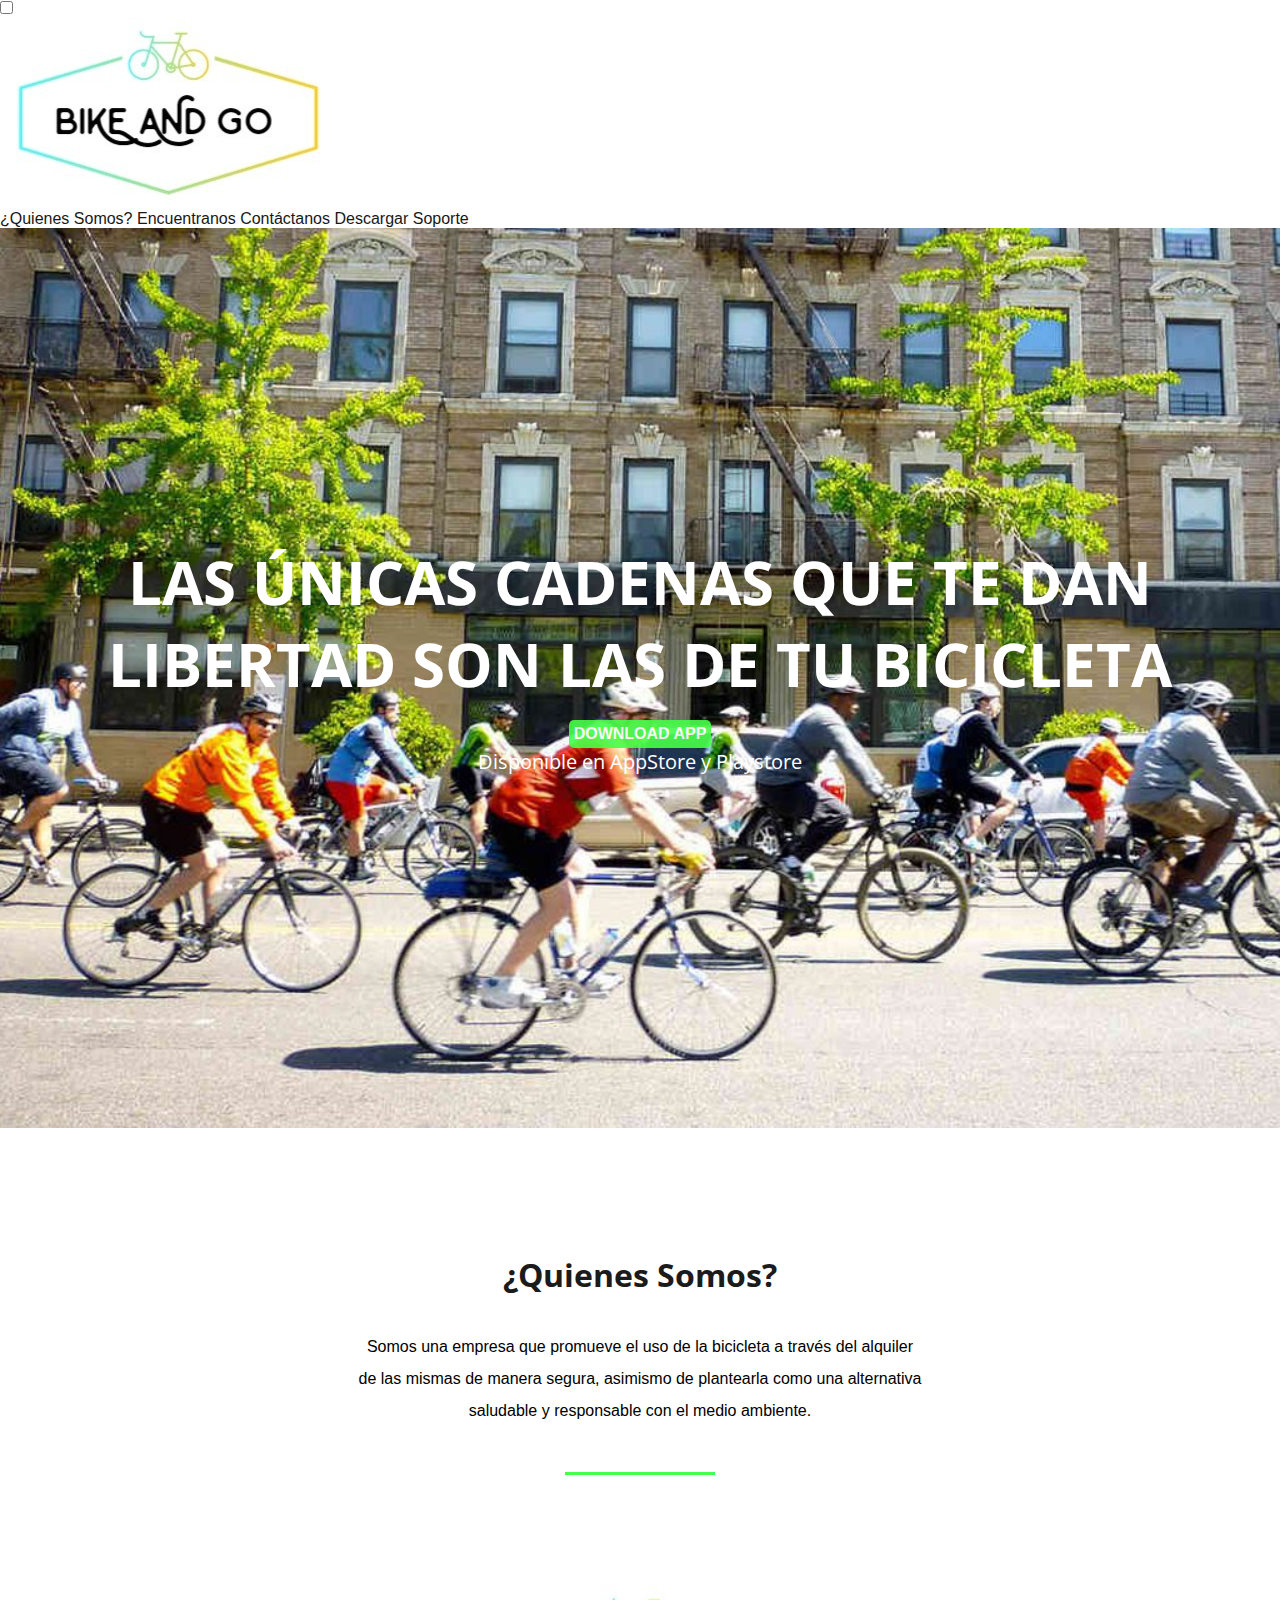
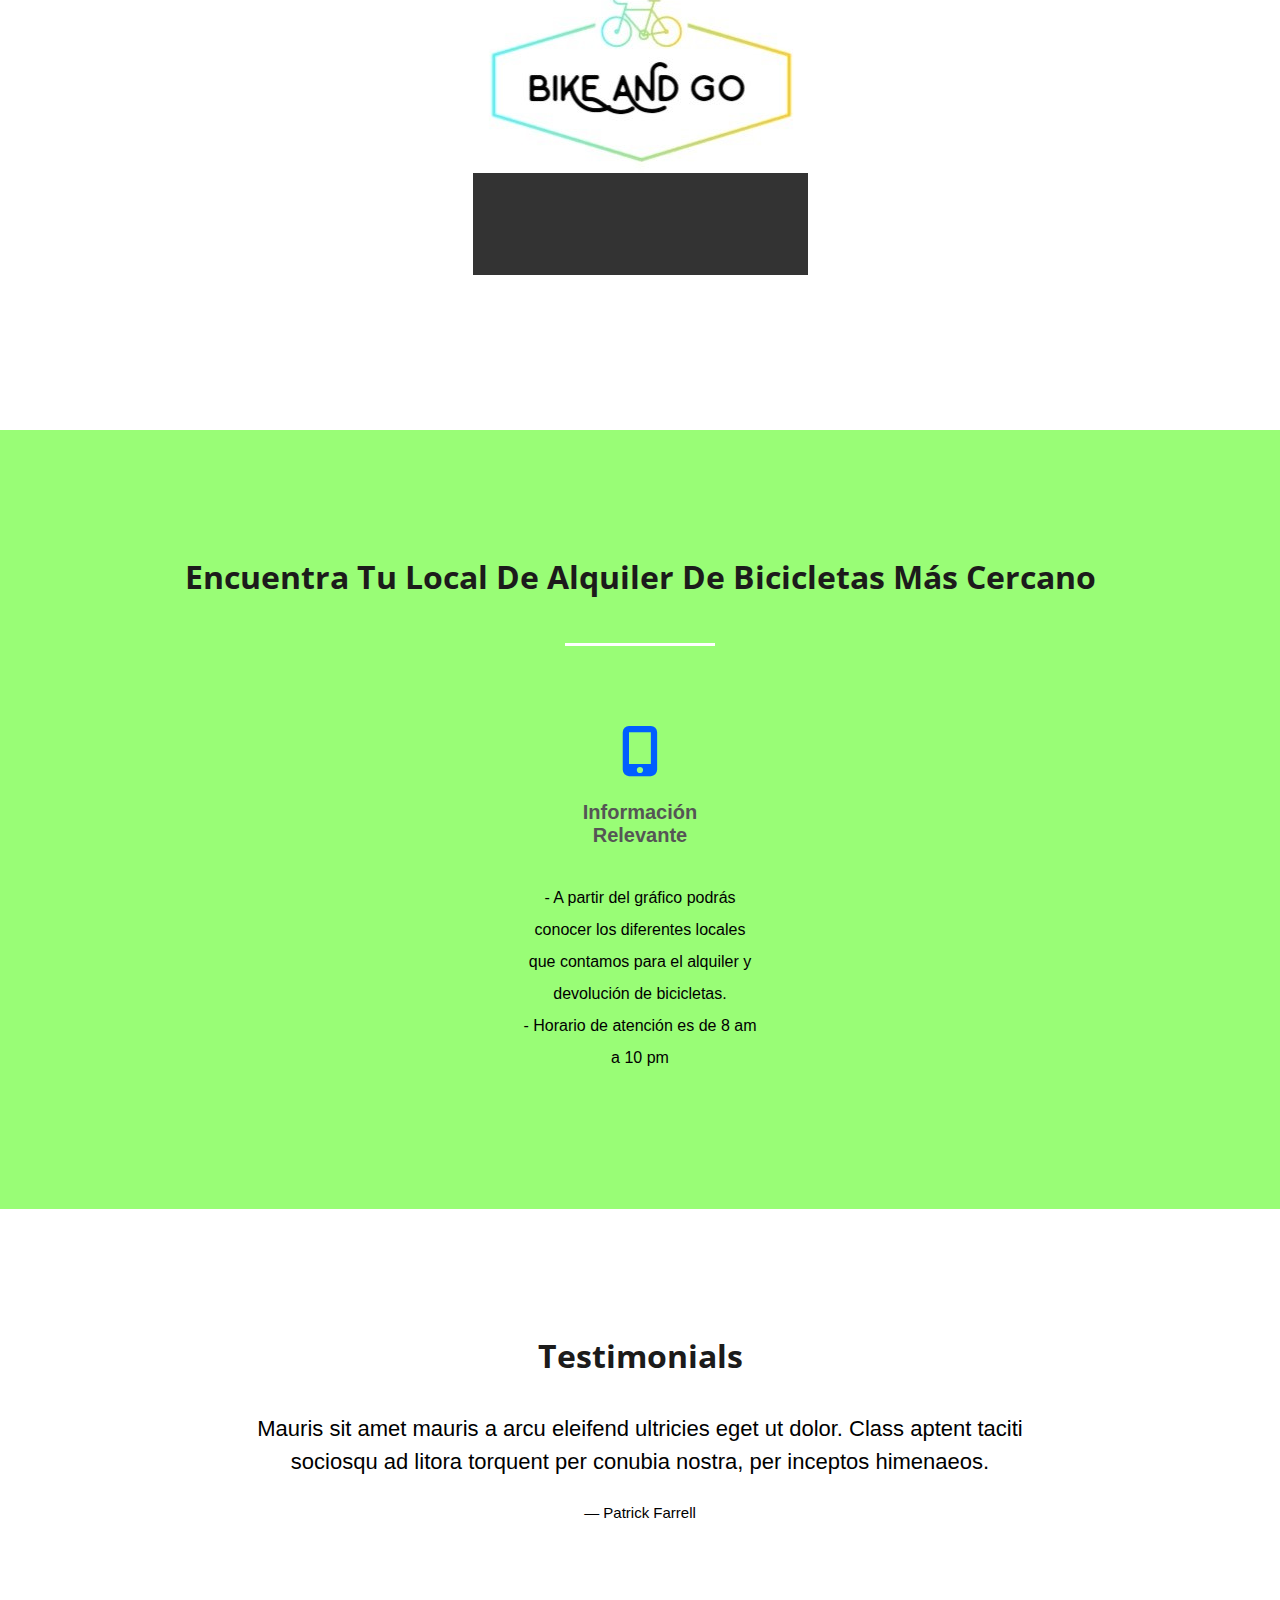
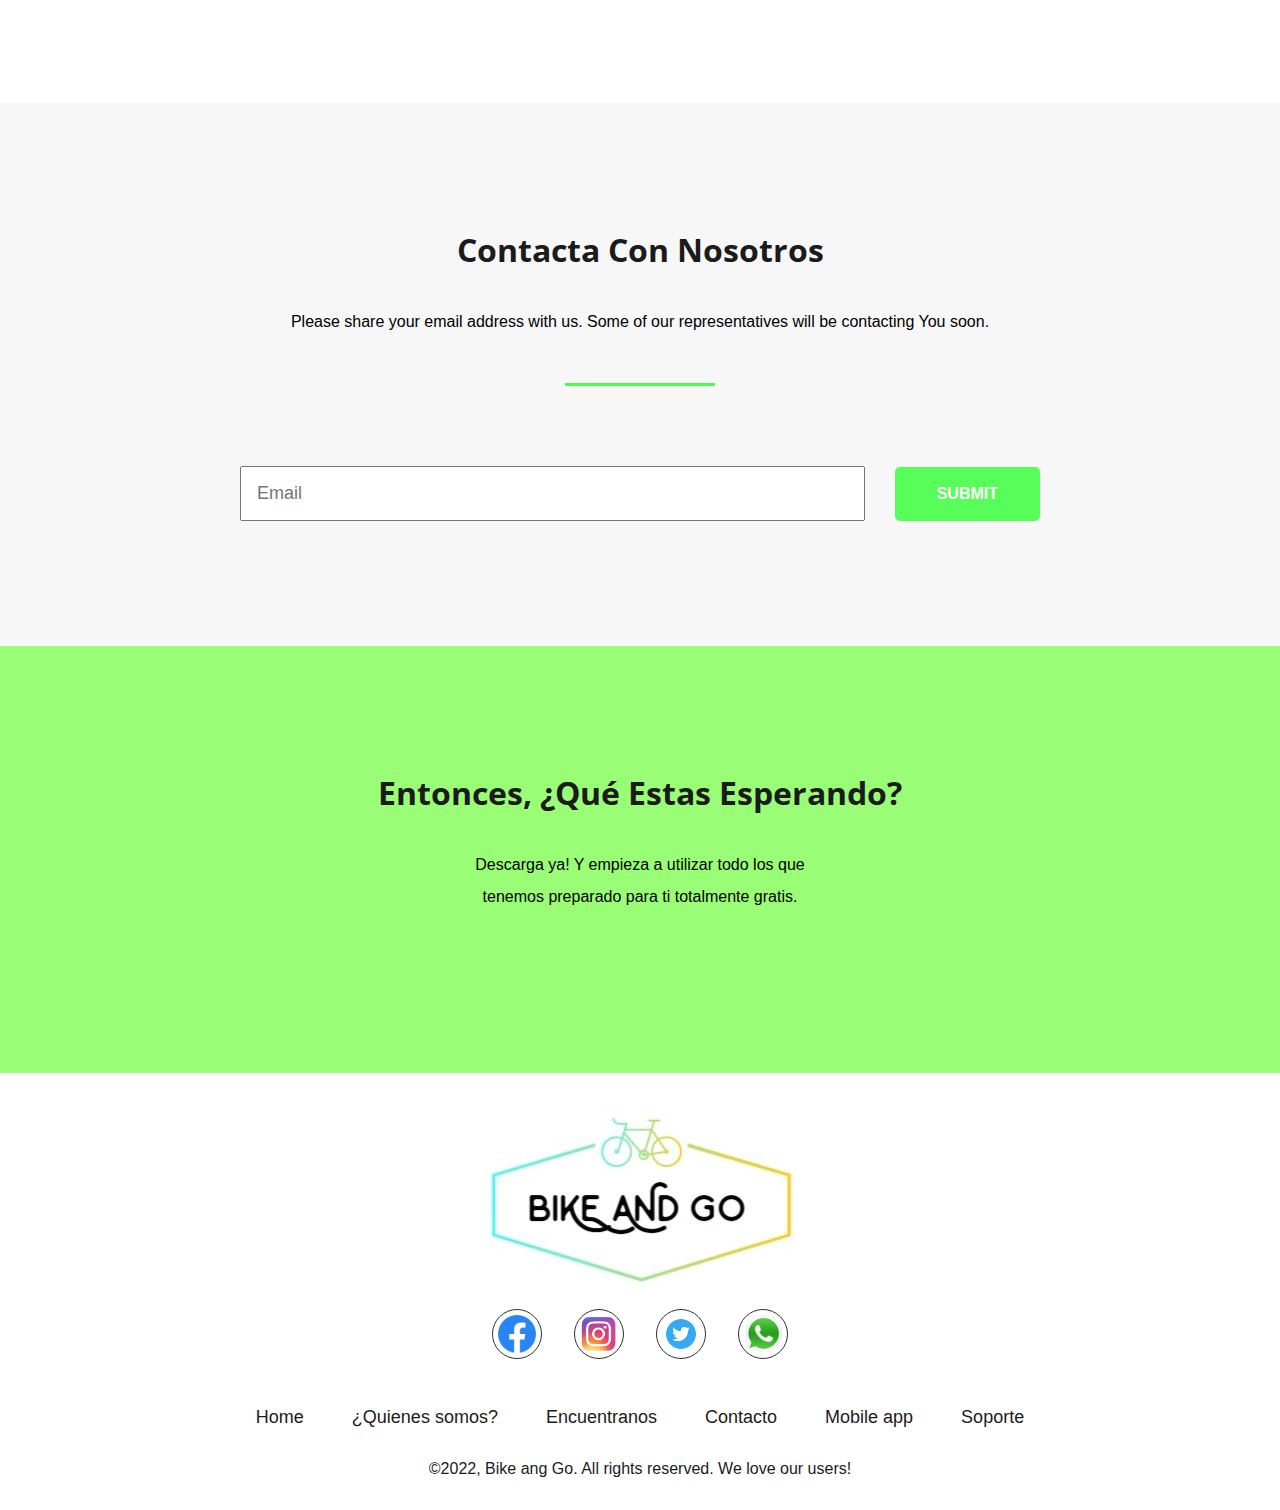
<file: index.html>
<!DOCTYPE html>
<html lang="en">

<head>
    <meta charset="UTF-8">
    <meta name="author" content="BIKE AND GO UX-UI Team 04">
    <meta name="description" content="BIKE AND GO Official Landing Page">
    <meta name="keyword" content="Bike and Go, Mobile Apps, Web Development">
    <link rel="icon" href="assets/images/favicon.ico">
    <link rel="stylesheet" href="assets/styles/styles.css">
    <title>Bike and Go - SX42</title>
</head>
<body>

<!-- NAVBAR -->
<div class="nav">
    <input type="checkbox" id="nav-check">
    <div class="nav-header">
        <div class="nav-title">
            <img class="logo-item" src="assets/images/logoenblanco.jpg"
                 alt="Equipo de UX en una reunión de planificación haciendo uso de materiales para trabajos colaborativos">
        </div>
    </div>
    <div class="nav-btn">
        <label for="nav-check">
            <span></span>
            <span></span>
            <span></span>
        </label>
    </div>

    <div class="nav-links">
        <a href="#">¿Quienes Somos?</a>
        <a href="#">Encuentranos</a>
        <a href="#">Contáctanos</a>
        <a href="#">Descargar</a>
        <a href="#">Soporte</a>
    </div>
</div>
<!-- END NAVBAR -->

<main>
    <section id="hero" class="hero">
        <div class="background-image" style="background-image: url(assets/images/fondobici.jpg)" role="img"
             aria-label="Un astronauta caminando por el espacio"></div>
        <h1>LAS ÚNICAS CADENAS QUE TE DAN<BR>
            LIBERTAD SON LAS DE TU BICICLETA
        </h1>

        <a href="download-app.html" class="btn">Download App</a>
        <h3>Disponible en AppStore y Playstore</h3>
    </section>

    <section id="our-work" class="our-work" >
        <h3 class="title">¿Quienes Somos?</h3>
        <p>Somos una empresa que promueve el uso de la bicicleta a través del alquiler <br>
            de las mismas de manera segura, asimismo de plantearla como una alternativa <br>
            saludable y responsable con el medio ambiente.</p>
        <hr>
        <ul class="grid">
            <li>
                <img src="assets/images/logoenblanco.jpg" alt="Equipo de UX en una reunión de planificación haciendo uso de materiales para trabajos colaborativos">
            </li>
        </ul>
    </section>

    <section id="services" class="services">
        <h3 class="title">Encuentra tu local de alquiler de bicicletas más cercano</h3>

        <hr class="blanco">
        <ul class="grid">
            <li>
                <i class="fa-solid fa-mobile-screen-button"></i>
                <h4>Información<br>
                    Relevante
                </h4>
                <p>
                    - A partir del gráfico podrás conocer los diferentes locales
                    que contamos para el alquiler y devolución de bicicletas.<br>
                    - Horario de atención es de 8 am a 10 pm
                </p>
            </li>

        </ul>
    </section>

    <section id="reviews" class="reviews">
        <h3 class="title">Testimonials</h3>
        <p class="quote">
            Mauris sit amet mauris a arcu eleifend ultricies eget ut dolor. Class aptent taciti sociosqu ad litora torquent per conubia nostra, per inceptos himenaeos.
        </p>
        <p class="author">— Patrick Farrell</p>

    </section>

    <section id="contact" class="contact">
        <h3 class="title">Contacta con Nosotros</h3>
        <p>Please share your email address with us. Some of our representatives will be contacting You soon.</p>
        <hr>
        <form>
            <input type="email" name="mailcontact" id="mail_contact" placeholder="Email">
            <a href="#" class="btn">Submit</a>
        </form>
    </section>

    <section id="Descarga-app" class="descarga-app">
        <h3 class="title">
            Entonces, ¿Qué estas esperando?
        </h3>
        <p>Descarga ya! Y empieza a utilizar todo los que<br>
            tenemos preparado para ti totalmente gratis.</p>

    </section>
</main>

<footer>
    <div class="background-image" style="background-image: url(assets/images/fondohojas.jpg)" role="img"
         aria-label="background-de-hojas"></div>
    <img src="assets/images/logoenblanco.jpg" alt="imagen logo de la startup">
    <div class="social-icons-container">
        <a href="" class="social-icons"></a>
        <a href="" class="social-icons"></a>
        <a href="" class="social-icons"></a>
        <a href="" class="social-icons"></a>
    </div>
    <ul class="footer-menu-container">
        <li class="menu-item">Home</li>
        <li class="menu-item">¿Quienes somos?</li>
        <li class="menu-item">Encuentranos</li>
        <li class="menu-item">Contacto</li>
        <li class="menu-item">Mobile app</li>
        <li class="menu-item">Soporte</li>
    </ul>
    <span class="copyright">&copy;2022, Bike ang Go. All rights reserved. We love our users!</span>
</footer>

</body>
</html>
</file>
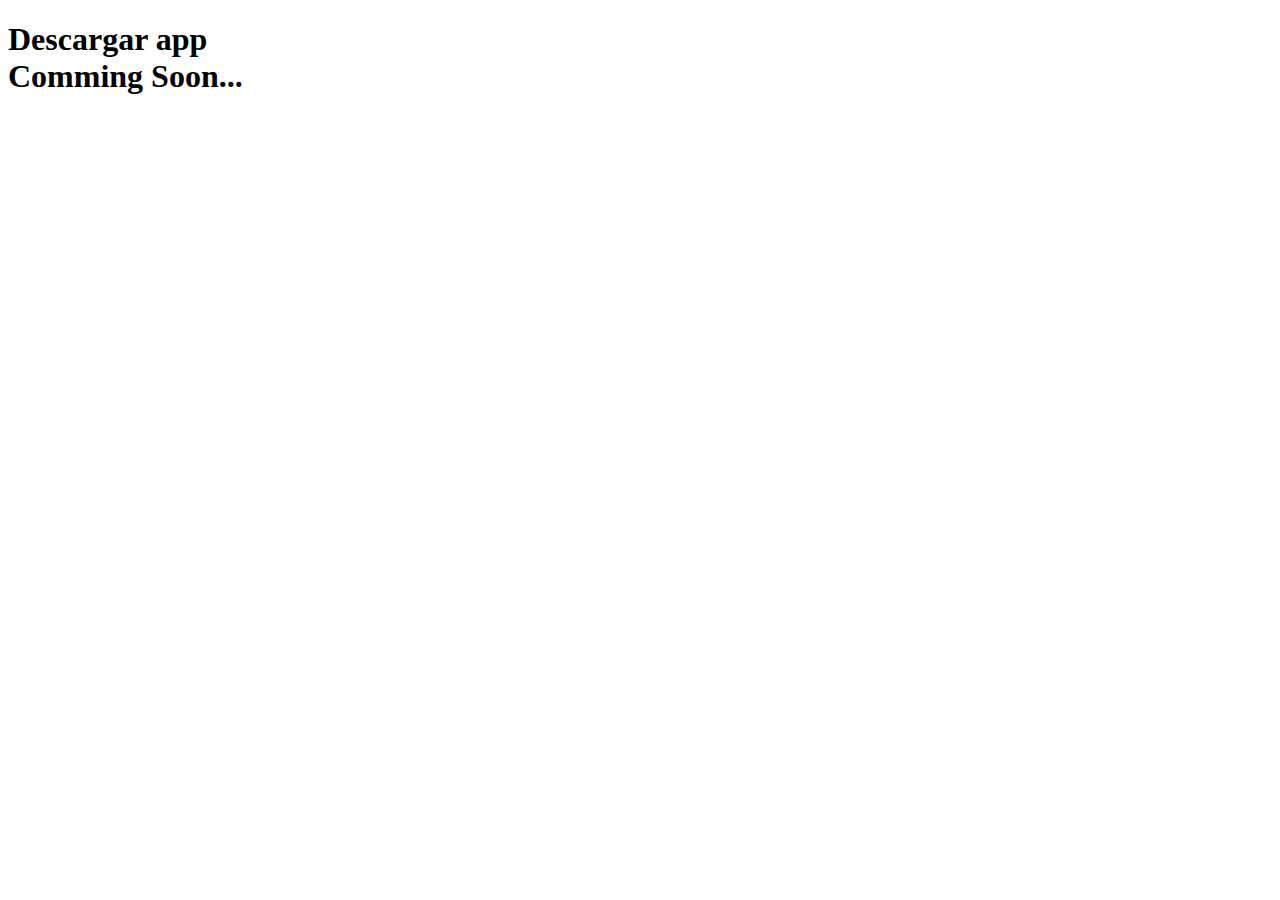
<file: download-app.html>
<!DOCTYPE html>
<html lang="en">
<head>
    <meta charset="UTF-8">
    <title>Download App-Bike and Go</title>
</head>
<body>
    <h1>Descargar app<br>
        Comming Soon...
    </h1>
</body>
</html>
</file>
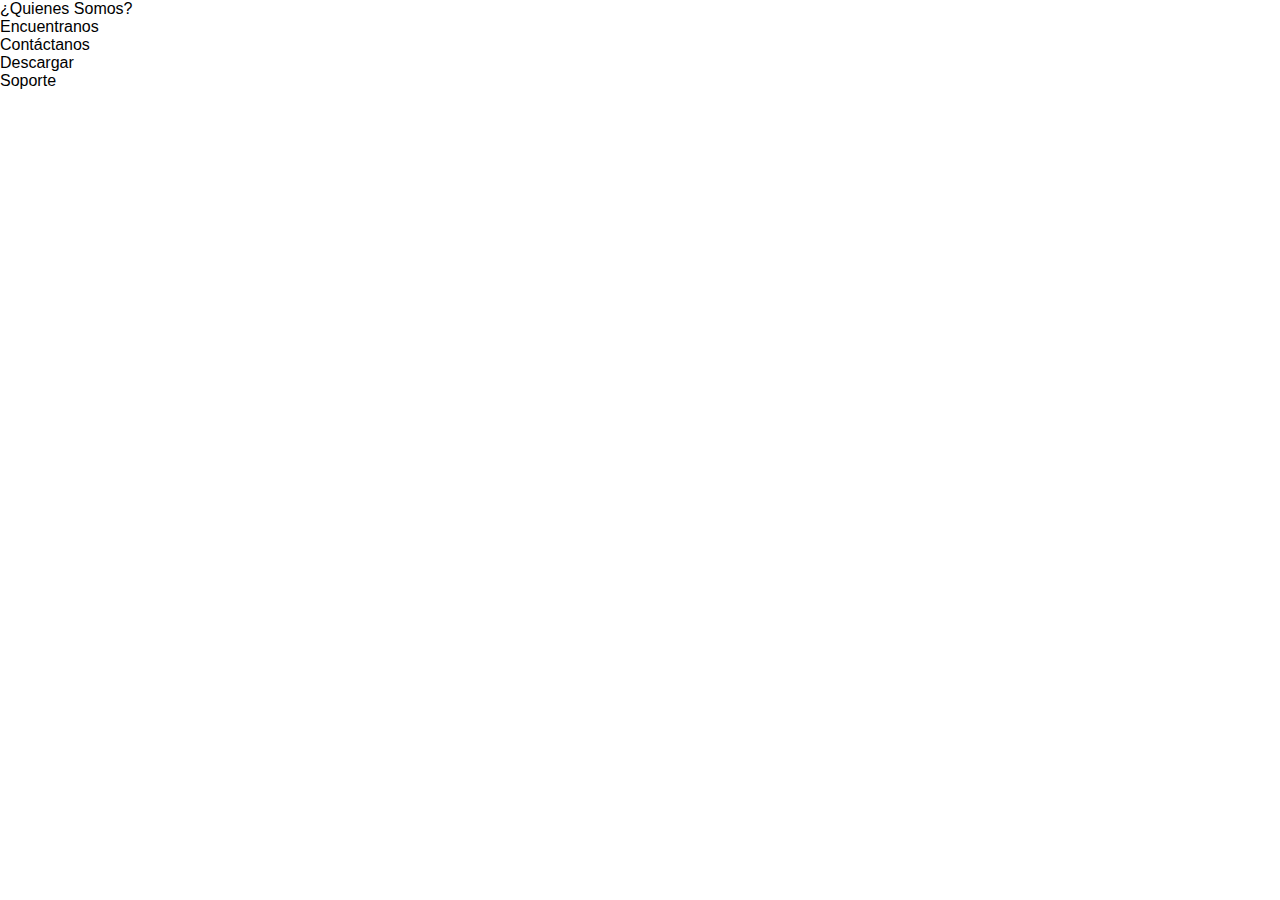
<file: index_bkb.html>
<!DOCTYPE html>
<html lang="en">

<head>
    <meta charset="UTF-8">
    <meta name="author" content="BIKE AND GO UX-UI Team 04">
    <meta name="description" content="BIKE AND GO Official Landing Page">
    <meta name="keyword" content="Bike and Go, Mobile Apps, Web Development">
    <link rel="icon" href="assets/images/favicon.ico">
    <link rel="stylesheet" href="assets/styles/styles.css">
    <title>Bike and Go - SX42</title>
</head>
<body>
<nav>
    <ul>
        <li>¿Quienes Somos?</li>
        <li>Encuentranos</li>
        <li>Contáctanos</li>
        <li>Descargar</li>
        <li>Soporte</li>
    </ul>
</nav>
<main>

</main>

<footer>

</footer>

</body>
</html>
</file>
<file: assets/styles/styles.css>
@import url('https://fonts.googleapis.com/css2?family=Open+Sans&display=swap');

@import url('https://cdnjs.cloudflare.com/ajax/libs/font-awesome/6.2.0/css/all.min.css');

*{
    margin: 0;
    padding: 0;
    box-sizing: border-box;
    transition: 0.5s;
}
body{
    height: 100vh;
    width: 100%;
    position: relative;
}

footer {
    width: 100%;
    position: relative;
    bottom: 0;
    left: 0;
    padding: 2rem 8%;
    background-color: rgba(255, 255, 255, 0.76);
    display: flex;
    justify-content: center;
    align-items: center;
    flex-direction: column;
}
.social-icons-container,.footer-menu-container{
    display: flex;
    justify-content: center;
    align-items: center;
    flex-wrap: wrap;
    margin-bottom: 1rem;

}
.social-icons{
    height: 50px;
    width: 50px;
    border-radius: 50px;
    border: 1px solid #1c1b1b;
    background-image: url(../images/fb_logo.png);
    background-position: center;
    background-size: 80%;
    background-repeat: no-repeat;
    margin: 1rem;
}

.social-icons:hover{
    background-color: rgba(210, 210, 210, 0.86);
    filter: invert(1);
}

.social-icons:nth-of-type(2){
    background-image: url(../images/ig_logo.png);
}
.social-icons:nth-of-type(3){
    background-image: url(../images/twiter_logo.png);
}
.social-icons:nth-of-type(4){
    background-image: url(../images/wsp_logo.png);
}

.footer-menu-container{
    list-style-type: none;
    color: #1c1b1b;
    font-size: 18px;
}
.menu-item{
    margin: 1rem 1.5rem;
    cursor: pointer;
    opacity: 1;
}
.menu-item:hover{
    opacity: 1;
}
.copyright{
    color: #1c1b1b;
    opacity: 1;
    text-align: center;
}
html {
    font: normal 16px sans-serif;
    scroll-behavior: smooth !important;
}

ul{
    list-style: none;
}

a{
    text-decoration: none;
    color: inherit;
    cursor: pointer;
    opacity: 0.9;
}
a.btn{
    color: #fff;
    border-radius: 5px;
    text-transform: uppercase;
    background-color: #46ff48;
    font-weight: 800;
    text-align: center;
    padding: 5px;
}

hr {
    background-color: #46ff48;
    width: 150px;
    height: 3px;
    border: 0;
    margin-top: 10px;
    margin-bottom: 80px;


}
hr.blanco{
    background-color: #ffffff;
    width: 150px;
    height: 3px;
    border: 0;
    margin-top: 10px;
    margin-bottom: 80px;
}


section{
    display: flex;
    flex-direction: column;
    align-items: center;
    padding: 125px 100px;
}

section h3.title {
    color: #1c1b1b;
    text-transform: capitalize;
    font: bold 32px 'Open Sans', sans-serif;
    margin-bottom: 35px;
    text-align: center;
}

section p {
    max-width: 800px;
    text-align: center;
    margin-bottom: 35px;
    padding: 0 20px;
    line-height: 2;
}

ul.grid {
    width: 100%;
    display: flex;
    flex-wrap: wrap;
    justify-content: center;
}



.hero {
    position: relative;
    justify-content: center;
    min-height: 100vh;
    color: #fff;
    text-align: center;
}
.background-image{
    position: relative;
    top: 0;
    left: 0;
    width: 100%;
    height: 100%;
    background-size: cover;
    background-color: royalblue;
}
.hero .background-image{
    position: absolute;
    top: 0;
    left: 0;
    width: 100%;
    height: 100%;
    background-size: cover;
    background-color: royalblue;
    z-index: -1;
}

.hero h1{
    font: bold 60px'Open Sans', sans-serif;
    margin-bottom: 15px;
}

.hero h3{
    font: normal 20px'Open Sans', sans-serif;
    margin-bottom: 40px;
}

/* Our Work Section*/
.our-work {
    background-color: white;
}

.our-work .grid li{
    padding: 30px;
    height: 350px;
    border-radius: 3px;

    background-clip: content-box;
    background-size: cover;
    background-position: center;
    background-color: #333;
}

/* Services Section*/

.services {
    background-color: #99fd76;
}

.services .grid li{
    padding: 0 50px;
    flex-basis: 33%;
    text-align: center;
}

.services .grid li i{
    color: #005eff;
    font-size: 50px;
    margin-bottom: 25px;
}

.services .grid li h4{
    color: #555;
    font-size: 20px;
    margin-bottom: 25px;
}

.services .grid li p{
    margin: 0;
    padding: 10px;
}


/* Reviews Section*/

.reviews {
    background-color: white;
}

.reviews .quote {
    text-align: center;
    width: 80%;
    font-size: 22px;
    font-weight: 300;
    line-height: 1.5;
    margin-bottom: 20px;
    padding: 0;
}

.reviews .author {
    font-size: 15px;
    margin-bottom: 50px;
}

/* Contact Section */
.contact {
    background-color: #f7f7f7;
}

.contact form{
    display: flex;
    align-items: center;
    justify-content: center;
    flex-wrap: wrap;
    max-width: 800px;
    width: 80%;
}

.contact form input {
    padding: 15px;
    flex: 1;
    margin-right: 30px;
    font-size: 18px;
    color: #555555;
}

.contact form .btn{
    padding: 18px 42px;
}

.descarga-app{
    background: #99fd76;
}
</file>
